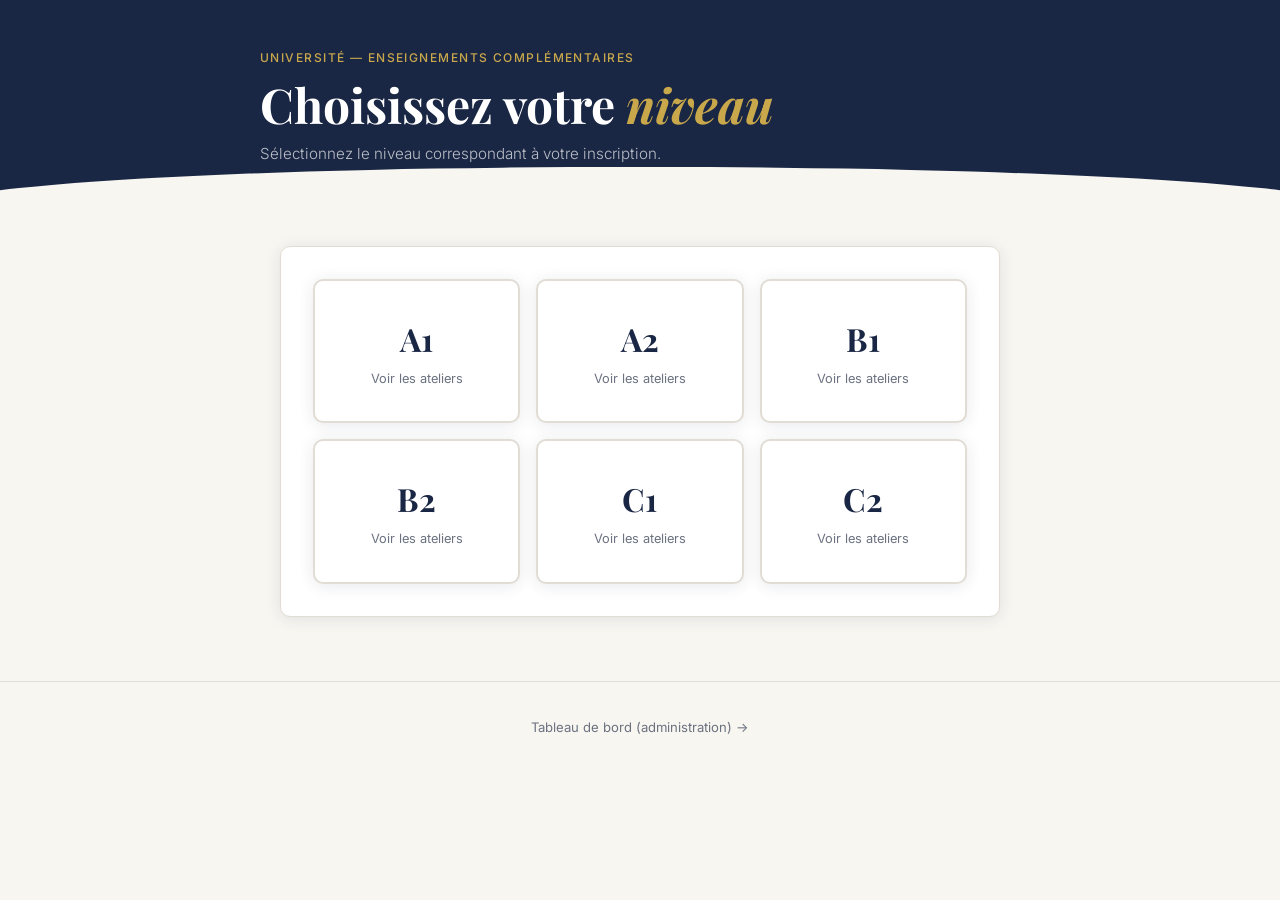
<file: niveaux.html>
<!DOCTYPE html>
<html lang="fr">
<head>
  <meta charset="UTF-8" />
  <meta name="viewport" content="width=device-width, initial-scale=1.0" />
  <title>Enseignements Complémentaires — Choix du niveau</title>
  <link rel="preconnect" href="https://fonts.googleapis.com" />
  <link rel="preconnect" href="https://fonts.gstatic.com" crossorigin />
  <link href="https://fonts.googleapis.com/css2?family=Playfair+Display:wght@400;600;700&family=Inter:wght@300;400;500;600&display=swap" rel="stylesheet" />
  <link rel="stylesheet" href="styles.css" />
  <style>
    .niveaux-grid {
      display: grid;
      grid-template-columns: repeat(auto-fill, minmax(160px, 1fr));
      gap: 1rem;
    }
    .niveau-card {
      display: block;
      text-decoration: none;
      text-align: center;
      padding: 2rem 1rem;
      border-radius: var(--radius);
      background: var(--white);
      border: 2px solid var(--border);
      box-shadow: var(--shadow);
      transition: border-color .18s ease, transform .18s ease;
    }
    .niveau-card:hover { border-color: var(--navy); transform: translateY(-2px); }
    .niveau-code {
      font-family: 'Playfair Display', serif;
      font-size: 2rem;
      font-weight: 700;
      color: var(--navy);
    }
    .niveau-sub { font-size: .8rem; color: var(--text-muted); margin-top: .3rem; }
  </style>
</head>
<body>
  <header class="site-header">
    <div class="header-inner">
      <div class="header-eyebrow">Université — Enseignements complémentaires</div>
      <h1 class="header-title">Choisissez votre <em>niveau</em></h1>
      <p class="header-sub">Sélectionnez le niveau correspondant à votre inscription.</p>
    </div>
  </header>

  <main class="main-content">
    <section class="form-section">
      <div class="niveaux-grid" id="niveaux-grid"><!-- peuplé par JS --></div>
    </section>
  </main>

  <footer class="site-footer">
    <a href="dashboard.html" class="footer-link">Tableau de bord (administration) →</a>
  </footer>

  <script type="module">
    import { NIVEAUX } from "./config.js";
    import { urlPourNiveau } from "./niveau.js";

    const grid = document.getElementById("niveaux-grid");
    Object.keys(NIVEAUX).forEach(niveau => {
      const a = document.createElement("a");
      a.className = "niveau-card";
      a.href = urlPourNiveau(niveau, "index.html");
      a.innerHTML = `<div class="niveau-code">${niveau}</div><div class="niveau-sub">Voir les ateliers</div>`;
      grid.appendChild(a);
    });
  </script>
</body>
</html>
</file>
<file: styles.css>
/* ── Reset & Base ─────────────────────────────────────────────────────────── */
*, *::before, *::after { box-sizing: border-box; margin: 0; padding: 0; }

:root {
  --navy:       #1a2744;
  --navy-light: #243460;
  --gold:       #c9a84c;
  --gold-light: #e8c96a;
  --cream:      #f8f6f1;
  --white:      #ffffff;
  --text:       #1a1a2e;
  --text-muted: #6b7280;
  --border:     #e2ddd4;
  --success:    #2d6a4f;
  --success-bg: #d8f3dc;
  --error:      #c0392b;
  --error-bg:   #fdecea;
  --warn:       #d97706;
  --radius:     10px;
  --shadow:     0 2px 16px rgba(26,39,68,.10);
  --transition: .18s ease;
}

html { scroll-behavior: smooth; }

body {
  font-family: 'Inter', sans-serif;
  background: var(--cream);
  color: var(--text);
  min-height: 100vh;
  line-height: 1.6;
}

/* ── Header ───────────────────────────────────────────────────────────────── */
.site-header {
  background: var(--navy);
  color: var(--white);
  padding: 3rem 2rem 2.5rem;
  position: relative;
  overflow: hidden;
}
.site-header::after {
  content: "";
  position: absolute;
  bottom: -1px; left: 0; right: 0;
  height: 40px;
  background: var(--cream);
  clip-path: ellipse(55% 100% at 50% 100%);
}
.header-inner {
  max-width: 760px;
  margin: 0 auto;
}
.header-eyebrow {
  font-size: .75rem;
  font-weight: 500;
  letter-spacing: .12em;
  text-transform: uppercase;
  color: var(--gold);
  margin-bottom: .6rem;
}
.header-title {
  font-family: 'Playfair Display', serif;
  font-size: clamp(2rem, 5vw, 3rem);
  font-weight: 700;
  line-height: 1.15;
  color: var(--white);
  margin-bottom: .6rem;
}
.header-title em {
  color: var(--gold);
  font-style: italic;
}
.header-sub {
  color: rgba(255,255,255,.7);
  font-size: .95rem;
  font-weight: 300;
}
.header-back {
  display: inline-block;
  margin-top: .8rem;
  color: var(--gold-light);
  text-decoration: none;
  font-size: .85rem;
  transition: color var(--transition);
}
.header-back:hover { color: var(--white); }
.site-header.compact { padding: 2rem 2rem 2rem; }

/* ── Main ─────────────────────────────────────────────────────────────────── */
.main-content {
  max-width: 760px;
  margin: 2.5rem auto 4rem;
  padding: 0 1.25rem;
}

/* ── Form Sections ────────────────────────────────────────────────────────── */
.form-section {
  background: var(--white);
  border-radius: var(--radius);
  padding: 2rem;
  margin-bottom: 1.5rem;
  box-shadow: var(--shadow);
  border: 1px solid var(--border);
}
.section-label {
  font-size: .72rem;
  font-weight: 600;
  letter-spacing: .1em;
  text-transform: uppercase;
  color: var(--gold);
  margin-bottom: 1.25rem;
  border-bottom: 1px solid var(--border);
  padding-bottom: .6rem;
}

/* ── Fields ───────────────────────────────────────────────────────────────── */
.fields-row {
  display: grid;
  grid-template-columns: 1fr 1fr;
  gap: 1rem;
}
@media (max-width: 540px) { .fields-row { grid-template-columns: 1fr; } }

.field-group { display: flex; flex-direction: column; gap: .35rem; }
.field-group label {
  font-size: .82rem;
  font-weight: 500;
  color: var(--text);
}
.required { color: var(--error); }
.field-group input {
  border: 1.5px solid var(--border);
  border-radius: 6px;
  padding: .65rem .85rem;
  font-family: 'Inter', sans-serif;
  font-size: .9rem;
  color: var(--text);
  background: var(--cream);
  transition: border-color var(--transition), box-shadow var(--transition);
  outline: none;
}
.field-group input:focus {
  border-color: var(--navy);
  box-shadow: 0 0 0 3px rgba(26,39,68,.12);
  background: var(--white);
}

/* ── Selection counter ────────────────────────────────────────────────────── */
.selection-counter {
  display: flex;
  align-items: baseline;
  gap: .2rem;
  margin-bottom: 1.25rem;
  font-size: 1rem;
  color: var(--text-muted);
}
.counter-num {
  font-family: 'Playfair Display', serif;
  font-size: 2.2rem;
  font-weight: 700;
  color: var(--text-muted);
  line-height: 1;
  transition: color var(--transition);
}
.counter-slash { font-size: 1.4rem; }
.selection-counter.partial .counter-num { color: var(--navy); }
.selection-counter.complete .counter-num { color: var(--success); }
.counter-label { margin-left: .35rem; font-size: .85rem; }

/* ── Atelier grid ─────────────────────────────────────────────────────────── */
.ateliers-grid {
  display: grid;
  grid-template-columns: repeat(auto-fill, minmax(210px, 1fr));
  gap: 1rem;
}

.atelier-card {
  cursor: pointer;
  position: relative;
  border-radius: var(--radius);
  border: 2px solid var(--border);
  background: var(--cream);
  transition: border-color var(--transition), box-shadow var(--transition), transform var(--transition);
  overflow: hidden;
  display: block;
}
.atelier-card input[type="checkbox"] {
  position: absolute;
  opacity: 0;
  width: 0; height: 0;
}
.atelier-card:hover:not(.full) {
  border-color: var(--navy-light);
  box-shadow: 0 4px 16px rgba(26,39,68,.14);
  transform: translateY(-2px);
}
.atelier-card.selected {
  border-color: var(--navy);
  background: var(--white);
  box-shadow: 0 0 0 3px rgba(26,39,68,.15), var(--shadow);
}
.atelier-card.selected .card-code { background: var(--navy); color: var(--white); }
.atelier-card.full {
  opacity: .6;
  cursor: not-allowed;
  background: #f0eeea;
}
.card-inner { padding: 1.1rem 1rem .85rem; }
.card-code {
  display: inline-block;
  font-size: .65rem;
  font-weight: 700;
  letter-spacing: .1em;
  padding: .15rem .45rem;
  border-radius: 4px;
  background: rgba(201,168,76,.2);
  color: var(--navy);
  margin-bottom: .55rem;
  transition: background var(--transition), color var(--transition);
}
.card-name {
  font-family: 'Playfair Display', serif;
  font-size: .98rem;
  font-weight: 600;
  line-height: 1.3;
  color: var(--navy);
  min-height: 2.6rem;
}
.card-footer { margin-top: .9rem; }
.gauge-wrap {
  height: 5px;
  background: var(--border);
  border-radius: 99px;
  overflow: hidden;
  margin-bottom: .45rem;
}
.gauge-bar {
  height: 100%;
  background: linear-gradient(90deg, var(--navy-light), var(--navy));
  border-radius: 99px;
  transition: width .4s ease;
}
.card-places {
  font-size: .75rem;
  font-weight: 500;
  color: var(--text-muted);
}
.card-places.low { color: var(--warn); }
.card-places.full-label { color: var(--error); font-weight: 600; }

/* ── Error banner ─────────────────────────────────────────────────────────── */
.error-banner {
  margin-top: 1rem;
  padding: .75rem 1rem;
  background: var(--error-bg);
  color: var(--error);
  border-radius: 6px;
  font-size: .85rem;
  border: 1px solid rgba(192,57,43,.2);
}
.hidden { display: none !important; }

/* ── Submit button ────────────────────────────────────────────────────────── */
.submit-section { text-align: center; }
.btn-submit {
  background: var(--navy);
  color: var(--white);
  border: none;
  padding: .9rem 2.5rem;
  font-family: 'Inter', sans-serif;
  font-size: 1rem;
  font-weight: 600;
  border-radius: 8px;
  cursor: pointer;
  transition: background var(--transition), transform var(--transition), box-shadow var(--transition);
  box-shadow: 0 4px 14px rgba(26,39,68,.25);
}
.btn-submit:hover:not(:disabled) {
  background: var(--navy-light);
  transform: translateY(-1px);
  box-shadow: 0 6px 20px rgba(26,39,68,.3);
}
.btn-submit:disabled { background: #b0bac8; cursor: not-allowed; box-shadow: none; }
.submit-hint { color: var(--text-muted); font-size: .78rem; margin-top: .75rem; }

/* ── Confirmation overlay ─────────────────────────────────────────────────── */
.confirmation-overlay {
  position: fixed;
  inset: 0;
  background: rgba(26,39,68,.55);
  backdrop-filter: blur(4px);
  display: flex;
  align-items: center;
  justify-content: center;
  z-index: 100;
  padding: 1rem;
}
.confirmation-card {
  background: var(--white);
  border-radius: 16px;
  padding: 2.5rem 2rem;
  max-width: 440px;
  width: 100%;
  text-align: center;
  box-shadow: 0 20px 60px rgba(0,0,0,.25);
  animation: pop-in .3s cubic-bezier(.34,1.56,.64,1);
}
@keyframes pop-in {
  from { transform: scale(.8); opacity: 0; }
  to   { transform: scale(1); opacity: 1; }
}
.confirm-icon {
  width: 60px; height: 60px;
  background: var(--success-bg);
  color: var(--success);
  border-radius: 50%;
  display: flex; align-items: center; justify-content: center;
  font-size: 1.6rem;
  font-weight: 700;
  margin: 0 auto 1.25rem;
}
.confirmation-card h2 {
  font-family: 'Playfair Display', serif;
  font-size: 1.5rem;
  color: var(--navy);
  margin-bottom: .5rem;
}
.confirmation-card p {
  color: var(--text-muted);
  font-size: .88rem;
  margin-bottom: 1rem;
}
.confirmation-card ul {
  list-style: none;
  margin-bottom: 1.5rem;
  text-align: left;
  background: var(--cream);
  border-radius: 8px;
  padding: .75rem 1rem;
}
.confirmation-card ul li {
  padding: .3rem 0;
  font-size: .9rem;
  color: var(--navy);
  font-weight: 500;
  border-bottom: 1px solid var(--border);
}
.confirmation-card ul li:last-child { border-bottom: none; }
.confirmation-card ul li::before { content: "✓ "; color: var(--success); }
.btn-secondary {
  background: transparent;
  border: 2px solid var(--navy);
  color: var(--navy);
  padding: .65rem 1.5rem;
  font-family: 'Inter', sans-serif;
  font-size: .9rem;
  font-weight: 600;
  border-radius: 7px;
  cursor: pointer;
  margin-right: .75rem;
  transition: background var(--transition), color var(--transition);
}
.btn-secondary:hover { background: var(--navy); color: var(--white); }
.btn-dashboard-link {
  display: inline-block;
  color: var(--gold);
  text-decoration: none;
  font-size: .85rem;
  font-weight: 500;
  margin-top: .5rem;
  transition: color var(--transition);
}
.btn-dashboard-link:hover { color: var(--navy); }

/* ── Footer ───────────────────────────────────────────────────────────────── */
.site-footer {
  text-align: center;
  padding: 2rem;
  border-top: 1px solid var(--border);
}
.footer-link {
  color: var(--text-muted);
  text-decoration: none;
  font-size: .82rem;
  transition: color var(--transition);
}
.footer-link:hover { color: var(--navy); }
</file>
